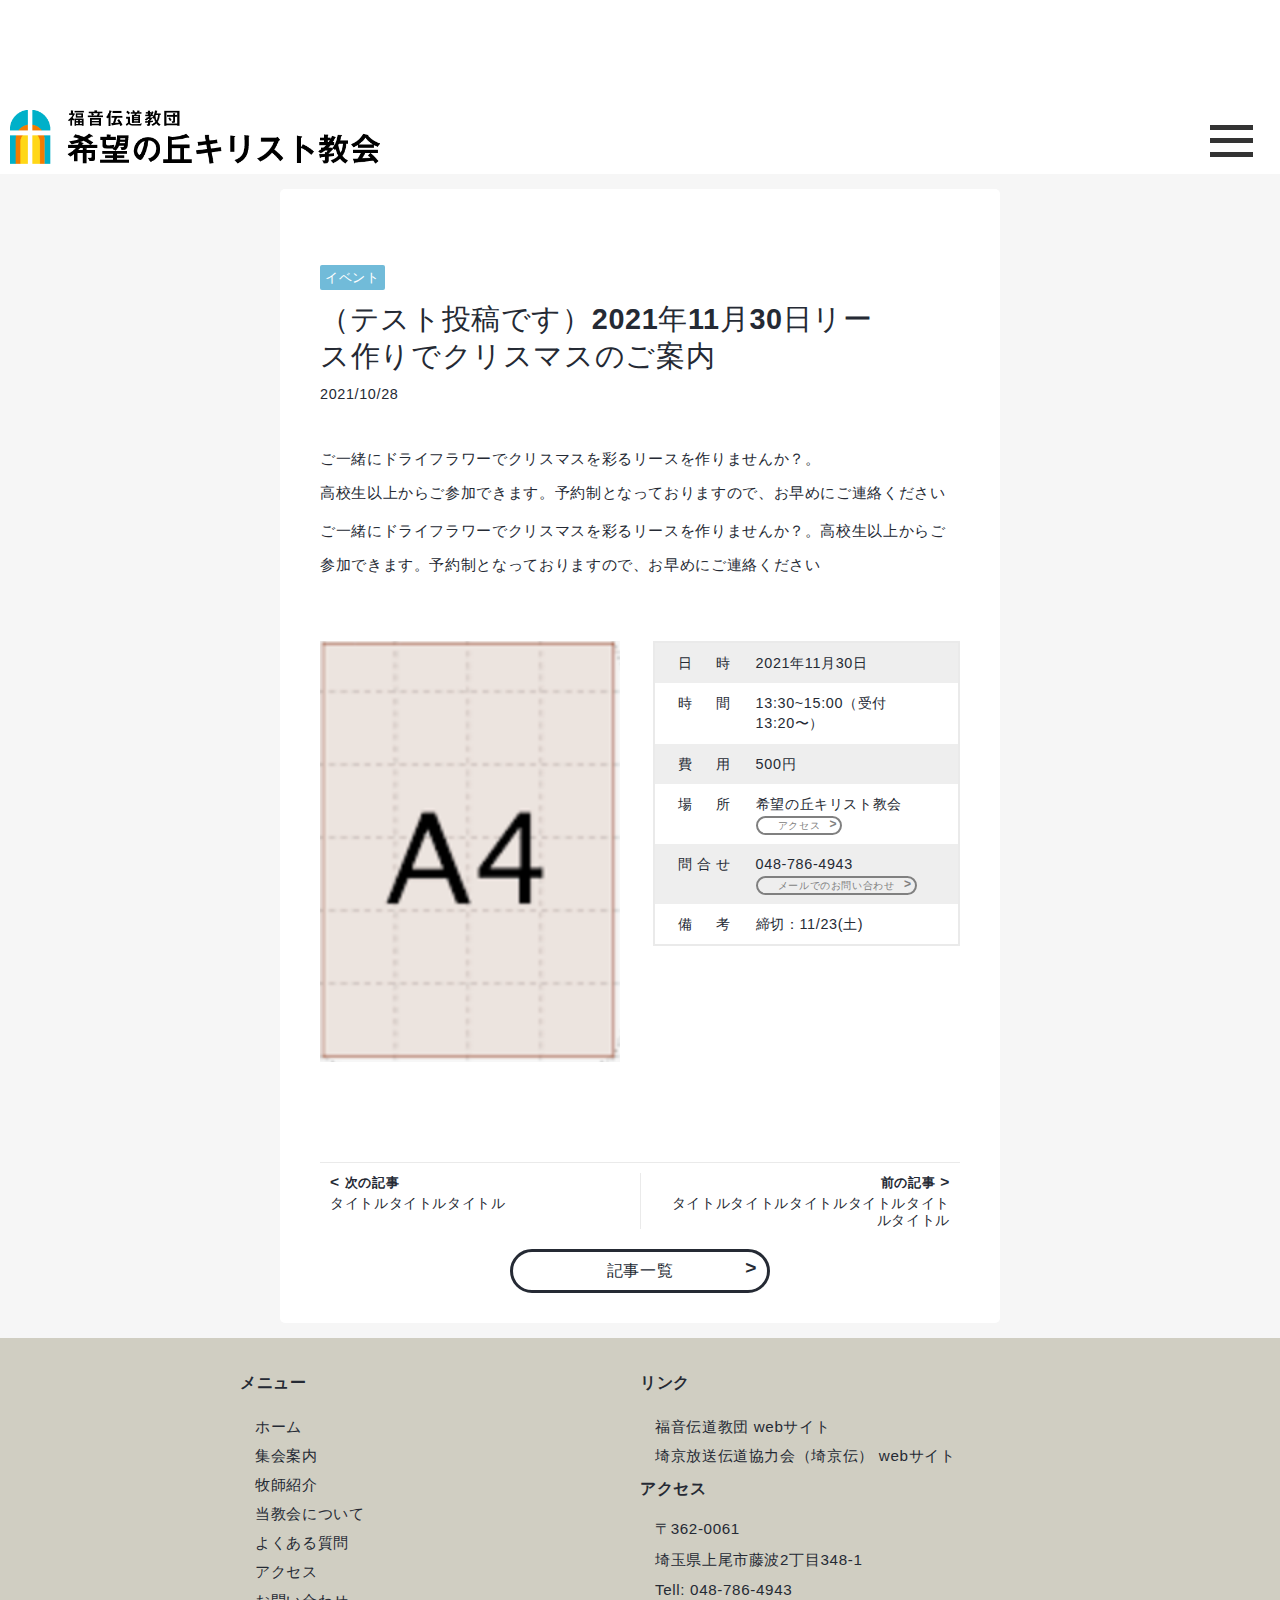
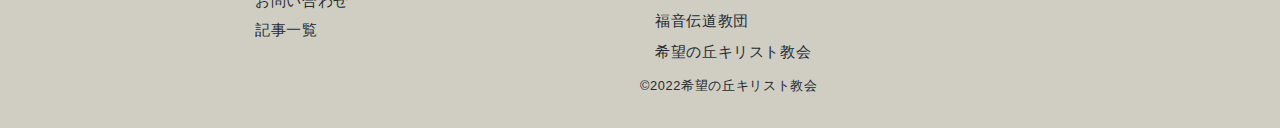
<file: news.html>
<!doctype html>
<html>
<head>
	<meta charset="UTF-8">
	<meta name="viewport" content="width=device-width, initial-scale=1, minimum-scale=1, maximum-scale=1, user-scalable=no">
	<title>希望の丘キリスト教会webサイト</title>
	<link href="https://fonts.googleapis.com/icon?family=Material+Icons" rel="stylesheet">
	<link rel="stylesheet" type="text/css" href="css/reset.css">
	<link rel="stylesheet" type="text/css" href="css/style.css">
	<link rel="stylesheet" type="text/css" href="css/lightbox.min.css">
</head>

<body id="news_html">
	<div class="wrapper">
		<div id="header_top"></div>
		<header id="header">
			<div class="header">
				<h1><a href="index.html"><img src="images/logo_03.png" alt="福音伝道教団希望の丘キリスト教会"></a></h1>
				<div class="Toggle">
					<span></span>
					<span></span>
					<span></span>
				</div>
				<nav id="g-nav">
					<ul>
						<li><a href="index.html" class="menu"><span><span class="material-icons navicon">home</span>ホーム</span><span class="material-icons-round migiya">chevron_right</span></a></li>
						<li><a href="index.html#assembly" class="menu"><span><span class="material-icons navicon">auto_stories</span>集会</span><span class="material-icons-round migiya">chevron_right</span></a></li>
						<li><a href="index.html#greet" class="menu"><span><span class="material-icons navicon">person</span>牧師</span><span class="material-icons-round migiya">chevron_right</span></a></li>
						<li><a href="index.html#about_us" class="menu"><span><span class="material-icons navicon">bungalow</span>教会</span><span class="material-icons-round migiya">chevron_right</span></a></li>
						<li><a href="index.html#faq" class="menu"><span><span class="material-icons navicon">question_answer</span>よくある質問</span><span class="material-icons-round migiya">chevron_right</span></a></li>
						<li><a href="index.html#access" class="menu"><span><span class="material-icons navicon">room</span>アクセス</span><span class="material-icons-round migiya">chevron_right</span></a></li>
						<li><a href="index.html#contact" class="menu"><span><span class="material-icons navicon">mail</span>お問い合わせ</span><span class="material-icons-round migiya">chevron_right</span></a></li>
					</ul>
				</nav>
			</div>
		</header>
		<main>
			<article class="main_wrap">
				<header>
					<div class="news_icon" data-type="event"></div>
					<h2>（テスト投稿です）2021年11月30日リース作りでクリスマスのご案内</h2>
					<div class="font_small">2021/10/28</div>
				</header>
				<div class="article_text">
					<p>ご一緒にドライフラワーでクリスマスを彩るリースを作りませんか？。<br>高校生以上からご参加できます。予約制となっておりますので、お早めにご連絡ください</p>
					<p>ご一緒にドライフラワーでクリスマスを彩るリースを作りませんか？。高校生以上からご参加できます。予約制となっておりますので、お早めにご連絡ください</p>
				</div>
				<div class="flex_between tate">
					<div class="flyer">
						<a href="images/a4.png" data-lightbox="image-1" data-alt="イベントのポスター">
							<img src="images/a4.png" alt="イベントのポスター" class="article_left" >
						</a>
					</div>
					<div class="article_right">
						<dl class="dl">
							<dt>日時</dt>
							<dd>2021年11月30日</dd>
							<dt>時間</dt>
							<dd>13:30~15:00（受付13:20〜）</dd>
							<dt>費用</dt>
							<dd>500円</dd>
							<dt>場所</dt>
							<dd>希望の丘キリスト教会<br>
								<a href="index.html#access" class="button2">アクセス</a>
							</dd>
							<dt>問合せ</dt>
							<dd>048-786-4943<br>
								<a href="index.html#contact" class="button2">メールでのお問い合わせ</a>
							</dd>
							<dt>備考</dt>
							<dd>締切：11/23(土)</dd>
						</dl>
					</div>
				</div>
				<footer>
					<div class="flex_between branch">
						<div class="single-navi">
							<div><span class="left_arrow"></span>次の記事</div>
							<div>タイトルタイトルタイトル</div>
						</div>
						<div class="line"></div>
						<div class="single-navi text_right">
							<div >前の記事<span class="right_arrow"></span></div>
							<div>タイトルタイトルタイトルタイトルタイトルタイトル</div>
						</div>
					</div>
					<div class="button_around2">
						<a href="news_list.html" class="button">記事一覧</a>
					</div>
				</footer>
			</article>
		</main>
		<aside class="news_aside col_between">
			<h3>新着情報</h3>
			<ul class="col_between">
				<li>
					<a href="news.html">
						<article>
							<div class="flex_between article_h">
								<h4>テスト投稿です</h4>
								<!--<div class="category">重要</div>-->
								<div data-type="others" class="category"></div>
							</div>
							<p>2022/04/07</p>
						</article>
					</a>
				</li>
				<li>
					<a href="news.html">
						<article>
							<div class="flex_between article_h">
								<h4>テスト投稿です</h4>
								<div data-type="event"  class="category"></div>
								<!--<div class="category event">イベント</div>-->
							</div>
							<p>2022/04/07</p>
						</article>
					</a>
				</li>
			</ul>
		</aside>
		<footer id="footer">
			<div class="footer_wrap">
				<div class="sub_nav_left">
					<h3>メニュー</h3>
					<ul>	
						<li><a href="index.html">ホーム</a></li>
						<li><a href="index.html#assembly">集会案内</a></li>
						<li><a href="index.html#greet">牧師紹介</a></li>
						<li><a href="index.html#about_us">当教会について</a></li>
						<li><a href="index.html#faq">よくある質問</a></li>
						<li><a href="index.html#access">アクセス</a></li>
						<li><a href="index.html#contact">お問い合わせ</a></li>
						<li><a href="new_list.html">記事一覧</a></li>			
					</ul>
				</div>
				<div class="sub_nav_right col_between">
					<div>
						<h3>リンク</h3>
						<ul>
							<li><a href="https://www.fukuindendou.org/" target="_blank" rel="noopener noreferrer">福音伝道教団 webサイト</a></li>
							<li><a href="https://saikyoden.jimdofree.com/" target="_blank" rel="noopener noreferrer">埼京放送伝道協力会（埼京伝） webサイト</a></li>
						</ul>
					</div>
					<div class="footer_address">
						<h3>アクセス</h3>
						<div class="footer_access">
							<div>
								<p>〒362-0061</p>
								<p>埼玉県上尾市藤波2丁目348-1</p>
								<p>Tell: 048-786-4943</p>
							</div>
							<div>
								<p>福音伝道教団</p>
								<p>希望の丘キリスト教会</p>
							</div>
						</div>
					</div>
					<small>©︎2022希望の丘キリスト教会</small>
				</div>
			</div>
		</footer>
		<a href="#header_top" id="page-top"><span class="gotop material-icons">arrow_circle_up</span></a>
		<script src="https://code.jquery.com/jquery-3.4.1.min.js" integrity="sha256-CSXorXvZcTkaix6Yvo6HppcZGetbYMGWSFlBw8HfCJo=" crossorigin="anonymous"></script>
		<script src="js/lightbox.min.js" type="text/javascript"></script>
		<!--自作のJS-->
		<script src="js/main.js" type="text/javascript"></script>
	</div>
</body>
</html>
</file>
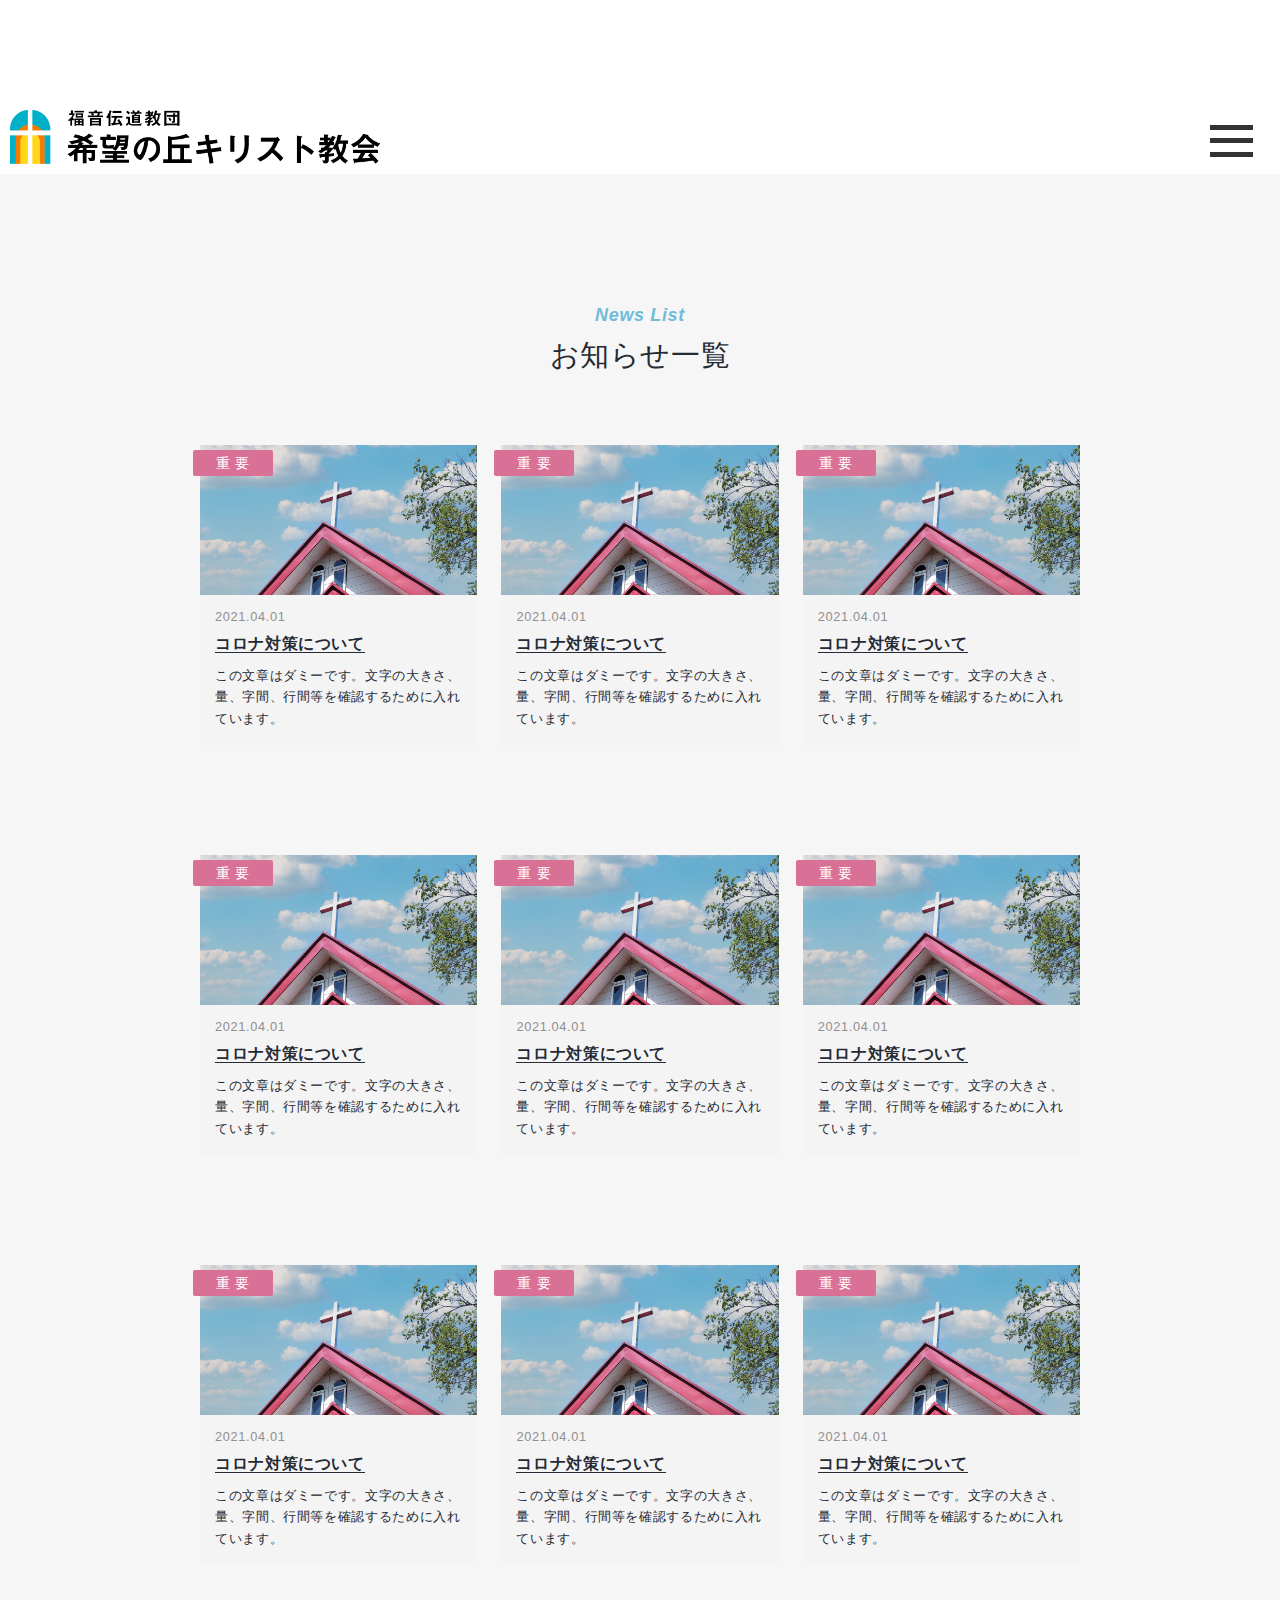
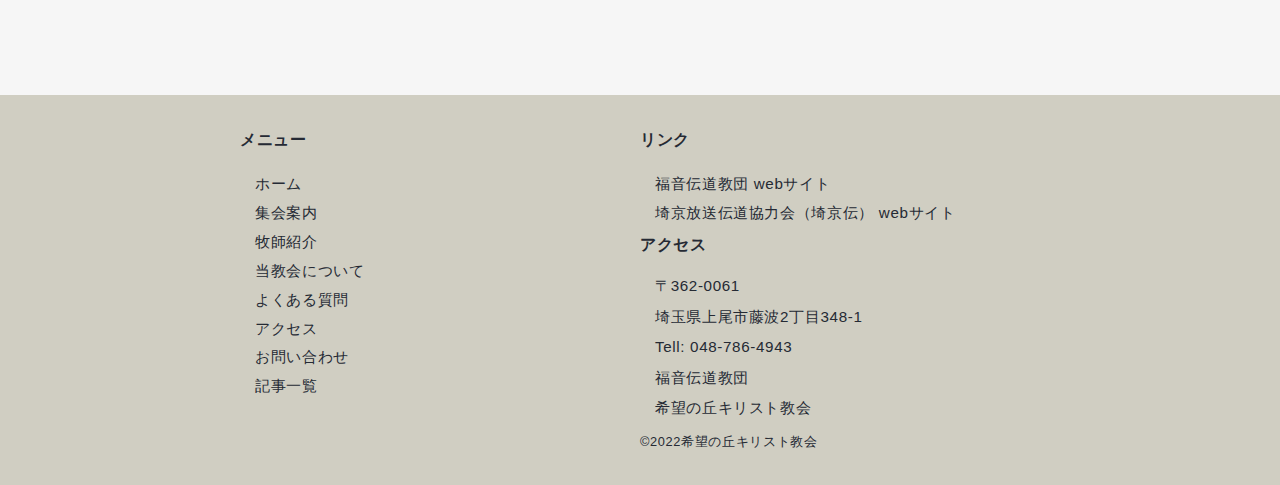
<file: news_list.html>
<!doctype html>
<html>
<head>
	<meta charset="UTF-8">
	<meta name="viewport" content="width=device-width, initial-scale=1, minimum-scale=1, maximum-scale=1, user-scalable=no">
	<title>希望の丘キリスト教会webサイト</title>
	<link href="https://fonts.googleapis.com/icon?family=Material+Icons" rel="stylesheet">
	<link rel="stylesheet" type="text/css" href="css/reset.css">
	<link rel="stylesheet" type="text/css" href="css/style.css">
</head>

<body id="news_list_html">
	<div class="wrapper">
		<div id="header_top"></div>
		<header id="header">
			<div class="header">
				<h1><a href="index.html"><img src="images/logo_03.png" alt="福音伝道教団希望の丘キリスト教会"></a></h1>
				<div class="Toggle">
					<span></span>
					<span></span>
					<span></span>
				</div>
				<nav id="g-nav">
					<ul>
						<li><a href="index.html" class="menu"><span><span class="material-icons navicon">home</span>ホーム</span><span class="material-icons-round migiya">chevron_right</span></a></li>
						<li><a href="index.html#assembly" class="menu"><span><span class="material-icons navicon">auto_stories</span>集会</span><span class="material-icons-round migiya">chevron_right</span></a></li>
						<li><a href="index.html#greet" class="menu"><span><span class="material-icons navicon">person</span>牧師</span><span class="material-icons-round migiya">chevron_right</span></a></li>
						<li><a href="index.html#about_us" class="menu"><span><span class="material-icons navicon">bungalow</span>教会</span><span class="material-icons-round migiya">chevron_right</span></a></li>
						<li><a href="index.html#faq" class="menu"><span><span class="material-icons navicon">question_answer</span>よくある質問</span><span class="material-icons-round migiya">chevron_right</span></a></li>
						<li><a href="index.html#access" class="menu"><span><span class="material-icons navicon">room</span>アクセス</span><span class="material-icons-round migiya">chevron_right</span></a></li>
						<li><a href="index.html#contact" class="menu"><span><span class="material-icons navicon">mail</span>お問い合わせ</span><span class="material-icons-round migiya">chevron_right</span></a></li>
					</ul>
				</nav>
			</div>
		</header>
		<main>
			<div id="news">
				<div class="main_wrap">
					<h2 data-en="News list">お知らせ一覧</h2>
					<div class="card_wrap">
						<a href="news.html" class="item">
							<article class="news_item news_icon" data-type="imp">
								<img src="images/main.jpg" width="100" height="100" alt="###" >
								<div class="item_text col_between">
									<div class="date">
										<span>2021.04.01</span>
									</div>
									<div class="item_text2">
										<h3>コロナ対策について</h3>
										<p>この文章はダミーです。文字の大きさ、量、字間、行間等を確認するために入れています。</p>
									</div>
								</div>
							</article>
						</a>
						<a href="news.html" class="item">
							<article class="news_item news_icon" data-type="imp">
								<img src="images/main.jpg" width="100" height="100" alt="###" >
								<div class="item_text col_between">
									<div class="date">
										<span>2021.04.01</span>
									</div>
									<div class="item_text2">
										<h3>コロナ対策について</h3>
										<p>この文章はダミーです。文字の大きさ、量、字間、行間等を確認するために入れています。</p>
									</div>
								</div>
							</article>
						</a>
						<a href="news.html" class="item">
							<article class="news_item news_icon" data-type="imp">
								<img src="images/main.jpg" width="100" height="100" alt="###" >
								<div class="item_text col_between">
									<div class="date">
										<span>2021.04.01</span>
									</div>
									<div class="item_text2">
										<h3>コロナ対策について</h3>
										<p>この文章はダミーです。文字の大きさ、量、字間、行間等を確認するために入れています。</p>
									</div>
								</div>
							</article>
						</a>
						<a href="news.html" class="item">
							<article class="news_item news_icon" data-type="imp">
								<img src="images/main.jpg" width="100" height="100" alt="###" >
								<div class="item_text col_between">
									<div class="date">
										<span>2021.04.01</span>
									</div>
									<div class="item_text2">
										<h3>コロナ対策について</h3>
										<p>この文章はダミーです。文字の大きさ、量、字間、行間等を確認するために入れています。</p>
									</div>
								</div>
							</article>
						</a>
						<a href="news.html" class="item">
							<article class="news_item news_icon" data-type="imp">
								<img src="images/main.jpg" width="100" height="100" alt="###" >
								<div class="item_text col_between">
									<div class="date">
										<span>2021.04.01</span>
									</div>
									<div class="item_text2">
										<h3>コロナ対策について</h3>
										<p>この文章はダミーです。文字の大きさ、量、字間、行間等を確認するために入れています。</p>
									</div>
								</div>
							</article>
						</a>
						<a href="news.html" class="item">
							<article class="news_item news_icon" data-type="imp">
								<img src="images/main.jpg" width="100" height="100" alt="###" >
								<div class="item_text col_between">
									<div class="date">
										<span>2021.04.01</span>
									</div>
									<div class="item_text2">
										<h3>コロナ対策について</h3>
										<p>この文章はダミーです。文字の大きさ、量、字間、行間等を確認するために入れています。</p>
									</div>
								</div>
							</article>
						</a>
						<a href="news.html" class="item">
							<article class="news_item news_icon" data-type="imp">
								<img src="images/main.jpg" width="100" height="100" alt="###" >
								<div class="item_text col_between">
									<div class="date">
										<span>2021.04.01</span>
									</div>
									<div class="item_text2">
										<h3>コロナ対策について</h3>
										<p>この文章はダミーです。文字の大きさ、量、字間、行間等を確認するために入れています。</p>
									</div>
								</div>
							</article>
						</a>
						<a href="news.html" class="item">
							<article class="news_item news_icon" data-type="imp">
								<img src="images/main.jpg" width="100" height="100" alt="###" >
								<div class="item_text col_between">
									<div class="date">
										<span>2021.04.01</span>
									</div>
									<div class="item_text2">
										<h3>コロナ対策について</h3>
										<p>この文章はダミーです。文字の大きさ、量、字間、行間等を確認するために入れています。</p>
									</div>
								</div>
							</article>
						</a>
						<a href="news.html" class="item">
							<article class="news_item news_icon" data-type="imp">
								<img src="images/main.jpg" width="100" height="100" alt="###" >
								<div class="item_text col_between">
									<div class="date">
										<span>2021.04.01</span>
									</div>
									<div class="item_text2">
										<h3>コロナ対策について</h3>
										<p>この文章はダミーです。文字の大きさ、量、字間、行間等を確認するために入れています。</p>
									</div>
								</div>
							</article>
						</a>

						
					</div>
					<!--
					<div class="pagenation">
						<ol class="pagenation_body">
							<li class="current">1</li>
							<li><a href="###">2</a></li>
						</ol>
						<div class="pagenation_next">
							<a href="###">»</a>
						</div>
					</div>
					-->
				</div>
			</div>
		</main>
			<footer id="footer">
			<div class="footer_wrap">
				<div class="sub_nav_left">
					<h3>メニュー</h3>
					<ul>	
						<li><a href="index.html">ホーム</a></li>
						<li><a href="index.html#assembly">集会案内</a></li>
						<li><a href="index.html#greet">牧師紹介</a></li>
						<li><a href="index.html#about_us">当教会について</a></li>
						<li><a href="index.html#faq">よくある質問</a></li>
						<li><a href="index.html#access">アクセス</a></li>
						<li><a href="index.html#contact">お問い合わせ</a></li>
						<li><a href="new_list.html">記事一覧</a></li>			
					</ul>
				</div>
				<div class="sub_nav_right col_between">
					<div>
						<h3>リンク</h3>
						<ul>
							<li><a href="https://www.fukuindendou.org/" target="_blank" rel="noopener noreferrer">福音伝道教団 webサイト</a></li>
							<li><a href="https://saikyoden.jimdofree.com/" target="_blank" rel="noopener noreferrer">埼京放送伝道協力会（埼京伝） webサイト</a></li>
						</ul>
					</div>
					<div class="footer_address">
						<h3>アクセス</h3>
						<div class="footer_access">
							<div>
								<p>〒362-0061</p>
								<p>埼玉県上尾市藤波2丁目348-1</p>
								<p>Tell: 048-786-4943</p>
							</div>
							<div>
								<p>福音伝道教団</p>
								<p>希望の丘キリスト教会</p>
							</div>
						</div>
					</div>
					<small>©︎2022希望の丘キリスト教会</small>
				</div>
			</div>
		</footer>
		<a href="#header_top" id="page-top"><span class="gotop material-icons">arrow_circle_up</span></a>
		<script src="https://code.jquery.com/jquery-3.4.1.min.js" integrity="sha256-CSXorXvZcTkaix6Yvo6HppcZGetbYMGWSFlBw8HfCJo=" crossorigin="anonymous"></script>
		<!--自作のJS-->
		<script src="js/main.js" type="text/javascript"></script>
	</div>
</body>
</html>
</file>
<file: css/style.css>
@charset "UTF-8";
/* CSS Document */

/* 
クリーム色
#F4EFDB
青
(#5DD0E9)
#71bbd9
赤
(#FE424E)
#d97197
文字色
#252A34
背景色
#F5F5F5
*/
.material-icons, 
.material-icons-round {
     font-family: 'Material Icons';
     font-weight: normal;
     font-style: normal;
     font-size: 24px;  /* Preferred icon size */
     display: inline-block;
     line-height: 1;
     text-transform: none;
     letter-spacing: normal;
     word-wrap: normal;
     white-space: nowrap;
     direction: ltr;

     /* Support for all WebKit browsers. */
     -webkit-font-smoothing: antialiased;
     /* Support for Safari and Chrome. */
     text-rendering: optimizeLegibility;

     /* Support for Firefox. */
     -moz-osx-font-smoothing: grayscale;

     /* Support for IE. */
     font-feature-settings: 'liga';
}

html { scroll-behavior: smooth;}

body {
	font-family: "Helvetica Neue", "Helvetica", "Hiragino Sans", "Hiragino Kaku Gothic ProN", "Arial", "Yu Gothic", "Meiryo", sans-serif;
	color: #252A34;
	letter-spacing: 0.04em;
	/*ふわっと表示*/
    animation: fadeIn 0.5s ease 0s 1 normal;
    -webkit-animation: fadeIn 0.5s ease 0s 1 normal;
	position: relative;
}

.wrapper {
	overflow-x: hidden;
}

@keyframes fadeIn {
    0% {opacity: 0}
    100% {opacity: 1}
}

@-webkit-keyframes fadeIn {
    0% {opacity: 0}
    100% {opacity: 1}
}

a {
	transition: 0.2s ;
}

p {
	margin-bottom: 5px;
}

input[type="submit"]:hover,
#footer a:hover,
a.button2:hover {
	color: #A6A6A6;
	border-color: #A6A6A6;
}

h1 {
	margin-left: 10px;
}

h1 img{
	width: 370px;
}
h2 {
	font-size: 1.8em;
	line-height: 1.3;
	font-weight: 550;
}

h3 {
	font-weight: 600;
	margin-bottom: 15px;
}

.flex_between {
	display: flex;
	justify-content: space-between;
	flex-wrap: wrap;
}

.col_between {
	display: flex;
	flex-flow: column;
	justify-content: space-between;
}

.font_small {
	font-size: 0.9em;
}

.icon_zure {
	vertical-align: -7px;
	margin-left: -10px;
	margin-right: 5px;
}

#header_top {
	height: 100px;
}

#header {
	background: #fff;
	position: -webkit-sticky;
    position: sticky;
    top: 0;
	z-index: 5;
	height: 74px;
}

.header {
	width: 1400px;
	margin: 0 auto;
	display: flex;
	justify-content: space-between;
	align-items: flex-end;
	padding: 10px 0;
	/*align-items: center;*/
}

nav {
	width: 800px;
}

#header ul {
    display: flex;
    justify-content: space-between;
    flex-wrap: wrap;
}

#header li {
    width: 14%;
	border-bottom: solid #fff 4px; 
}

#header li a {
    font-weight: 500;
	font-size: 0.9em;
	display: flex;
	flex-direction: column;
	text-align: center;
	letter-spacing: 0.07em;
	transition: 0.2s ;
}

#header li span:first-child {
	display: flex;
	flex-direction: column;
	transition: 0.2s ;
}

#header .navicon {
  	color: #171717;
	font-size: 22px;
	margin-bottom: 3px;
	transition: 0.2s ;
}

#header li:hover, #header li:hover span {
	color: #A6A6A6;
}

/*jsが聞いた場合のメニューの下線*/
#header ul li.current {
	border-bottom: solid #71bbd9 4px;
	transition: 0.5s;
}

#visual_back {
  position: relative;
  width: 100%;
  min-height: calc(100vh - 174px);;
  background-color: white;
}

#main_visual {
	width: 1400px;
	height: 580px;
	margin: 0 auto;
	background: url("../images/main.jpg") no-repeat;
	padding: 5% 3% 0 3%;
	position: relative;
}

#main_visual p {
	line-height: 3.2;
	padding: .5em;
    background-color: #F5F5F5;
	box-decoration-break: clone;	
  	-webkit-box-decoration-break: clone;
 	display: inline; 
}	

/*スクロール　アニメーション*/
.scroll {
	position: absolute;
	bottom: 13%;
	left: 5%;
	width: 3em;
	height: 1em;
	cursor: pointer;
	text-decoration: none;
	color: #cc5064;
}

.scroll span {
    font-size: 16px;
    color: #cc5064;
    text-align: center;
	font-weight: 500;
	letter-spacing: 0.05em;
}


.arrow {
	position: absolute;
	top: 1.25em;
	left: 1.3em;
	animation: 2s arrow-animation infinite ease-in-out;
	width: 0;
	height: 5em;
	border: .6px solid #cc5064;
}

.arrow::after {
    content: '';
    display: block;
    position: absolute;
    top: 100%;
    left: -3px;
    width: 1px;
    height: 10px;
    border-top: 11px solid #cc5064;
    border-left: 3px solid transparent;
    border-right: 3px solid transparent;
  }


@keyframes arrow-animation {
  0% {
    height: 1em;
  }
  66% {
    height: 5em;
  }
}

/*メインコンテンツ*/
main {
	background: #F6F6F6;
}

.main_wrap {
	width: 720px;
	margin: 0 auto;
	padding: 130px 0;
}


#index_html h2 {
	font-size: 2.4em;
	letter-spacing: 0.1em;
	text-align: center;
	font-weight: 600;
	margin-bottom: 50px;
}

#index_html .main_wrap h2::before,
#news_list_html h2::before,
#about_us_html h2::before,
#about_us_html .main_wrap h3::before {
	content: attr(data-en);
	display: block;
	color: #71bbd9;
	font-size: 18px;
	font-style: italic;
	text-transform: capitalize;
	margin-bottom: 10px;
}

/*　お知らせ　*/
.news_back {
	background: #eaeaea;
	padding-top: 39px;
	margin-top: -20px;
}
	
#news .main_wrap{
	width: 880px;
}

#news .item {
	background: #f4f4f4;
	width: 31.5%;
	transition: 0.2s;
	border: solid 2px #fff;
}

#news .item:hover {
	transform: translateY(-5px);
}

#news .news_item {
	position: relative;
	height: 300px;
}

.news_icon::before {
	padding:5px;
    color:#fff;
	font-weight: 550;
	width: 80px;
	text-align: center;
	font-size: 0.9em;
}

#news .news_item::before{
    position:absolute;
    top:5px;
    left:-7px;
}
  
[data-type="event"]::before{
    background-color:#71bbd9;
	border-radius: 2px;
    content:"イベント";
}
  
[data-type="imp"]::before{
    background-color:#d97197;
	border-radius: 2px;
    content:"重 要";
}

[data-type="others"]::before{
    background-color:gray;
	border-radius: 2px;
    content:"その他";
}

#news img {
	height: 150px;
	width: 100%;
	object-fit: cover;
}

#news .item_text .item_text2 {
	height: 80%;
}

#news .item_text h3 {
	border-bottom: solid #252A34 1px;
	display: inline;
	line-height: 1.3;
}

#news .item_text {
	padding: 15px;
	height: 150px;
}

#news .item_text .item_text2 p{
	font-size: 0.8em;
	letter-spacing: 0.05em;
	line-height: 1.7;
	margin-top: 10px;
}

#news .item_text .date {
	font-size: 0.8em;
	color: #908F8F;
	font-weight: 500;
	height: 20%;
}

/* 集会案内 */

#assembly {
	background: #e2f1f7;
}

#assembly .worship {
	width: 100%;
	background: #fff;
	display: flex;	
	align-items: center;
	line-height: 1.5;
	letter-spacing: 0.05em;
	margin-bottom: 20px;
	padding: 10px 0;
}

#assembly .worship span {
	font-size: 1.1em;
}

#assembly .flex_item1 {
	width: 20%;
	text-align: center;
	font-weight: 550;
}

#assembly .flex_item2 {
	width: 20%; 	
	font-weight: 550;
}

#assembly .flex_item3 {
	width: 60%;
	font-size: 0.8em;
	padding: 0 10px 0 20px;
}

/* 礼拝の流れ */
details {
	background: #E2E2E2;
	letter-spacing: 0.05em;
	margin-bottom: 50px;
}

details[open] .answer {
	animation: fadein 0.5s ease;
}

@keyframes fadein {
	0% { opacity: 0; }
	100% { opacity: 1; }
}

summary {
	padding:  18px 18px 18px 30px;
	font-weight: 500;
	position: relative;
	transition: 0.5s;
}

summary::after {
	content: '+';
	position: absolute;
	top: 45%;
	right: 30px;
	transform: translateY(-50%);
	transition: transform 0.5s;
	font-size: 30px;
}

details[open] summary::after {
	transform: translateY(-50%) rotate(45deg);
}

summary:hover,
details[open] summary {
	background-color: #d8be39;	
}

#assembly details dl {
	padding: 50px 5px 30px 5px;
}

.dl {
	display: flex;
	flex-wrap: wrap;
}

.dl dd,
.dl dt {
	padding: 10px 25px;
	background-color: #fff;
}

.dl dt {
	width: 25%;
    text-align-last: justify;
	font-weight: 500;
	padding-left: 60px;
}

.dl dd {
	width: 75%;
}

.dl dt:nth-of-type(odd),
.dl dd:nth-of-type(odd) {
	background: #eee;
}

/* 牧師挨拶 */
#greet {
	background-color:#d5dee2;
}

#greet .deco {
	margin: auto;
	text-align: center;
	position: relative;
	margin-bottom: 40px;
}

.deco::before,
.deco::after {
	content: "";
	position: absolute;
	transform: rotate(-35deg);
	width: 70px;
	height: 25px;
	background-color: #fbfbfb;
	z-index: 1;
}

.deco::before {
	top: -10px;
	left: -25px;
}

.deco::after {
	bottom: -10px;
	right: -25px;
}

#greet p {
	line-height: 2.2;
}
/* 私たちについて　教会のこと */

#about_us .main_wrap {
	width: 650px;
}

#about_us .figure {
	height: 2150px;
}

.figure img {
	width: 100%;
	padding: 5px;
	background-color: #eee;
}

figure {
	margin-top: 10px;
}

figcaption {
	margin-top: 10px;
	background-color: #eee;
	display: inline;
	padding: 4px 15px;
	border-radius: 5px;
}

.figure img:nth-of-type(2){
	padding-top: 0;	
}

.button_around1 {
	margin: 40px auto;
	width: 220px;
}

.button {
	border: solid #252A34 3px;
	border-radius: 25px;
	padding-top: 10px;
	padding-bottom: 10px;
	text-align: center;
	position: relative;
	display: block;
	transition: 0.2s ;
}

.button::after {
	content: ">";
	position: absolute;
	right: 10px;
	top: 5px;
	font-weight: 600;
	font-size: 1.2em;
}

.button:hover {
	transform: translateX(5px);
	background-color: #fbfbfb;
}

#about_us .answer {
	padding: 60px 30px;
	line-height: 2;
}

#about_us .history section:not(:last-child) {
	margin-bottom: 30px;
}

.history p {
	margin-left: 10px;
	font-size: 0.9em;
}

/* faq */ 
#faq {
	background-color: #f0fbff;
}

.parson {
	font-size: 40px;
	background-color: #fff;
	border: solid 3px #fff;
	border-radius: 50%;
	width: 46px;
	height: 46px;
	position: relative;
}

dt .parson::before {
	content: "?";
	position: relative;
	width: 0;
	height: 0;
	left: 30px;
	top: -27px;
	transform: rotate(10deg);
	font-size: 0.5em;
	font-weight: bolder;
	color: #71bbd9;
	display: inline-block;
}

#faq dd {
	margin-left: 30px;
}

#faq dd,
#faq dt {
	margin-top: 30px;
	display: flex;
}

.comment {
	background-color: #E0E4E4;
	border-radius: 10px;
	padding: 15px 15px 15px 20px;
	margin-left: 30px;
	position: relative;
	line-height: 1.5;
}

.comment::before {
	content: "";
	color: #E0E4E4;
	position: absolute;
 	width: 0;
	height: 0;
	left: -12px;
	top: 14px;
	border-right: 12px solid #E0E4E4;
	border-top: 9px solid transparent;
	border-bottom: 9px solid transparent;
}

/* アクセス */
#access {
	background: #c6d4d5;
}

#access dl {
	line-height: 1.5;
}

/* お問い合わせ */

#contact .main_wrap {
	width: 600px;
}

#contact form p {
	margin-bottom: 30px;
}

.mail_check {
	font-size: small;
}

.title::after {
	content: "必須";
	font-size: 0.8em;
	padding: 2px 7px;
	color: #2285b1;
	line-height: 1;
	border: solid 2px #2285b1;
	border-radius: 11px;
	margin-left: 9px;
	position: relative;
	top: -1px;
}

input[type="text"]{
	height: 25px;
	width: 400px;
}

input[type="text"],
textarea {
	display: block;
	padding: 20px;
	border: solid #9E9E9E 2px;
	margin: 10px 0;
}

textarea {
	height: 200px;
	width: 100%;
	line-height: 1.6;
}

input[type="submit"] {
	border: #9E9E9E solid 2px;
	padding: 10px 30px;
	margin-top: 15px;
}

.caution {
	width: 100%;
	background-color: #D5D5D5;
	padding: 30px;
	line-height: 1.3;
	margin-top: 80px;
}

/* footer */
#footer {
	background: #d0cec2;
	padding: 30px 0;
}

.footer_wrap {
	width: 800px;
	height: 330px;
	margin: auto;
	display: flex;
    justify-content: space-between;
    flex-wrap: wrap;
	line-height: 1.9;
}

.sub_nav_left {
	width: 50%;
}

.sub_nav_left ul,
.sub_nav_right ul,
.footer_access {
	margin-left: 15px;
	font-size: 0.95em;
}

.sub_nav_right {
	width: 50%;
}

.footer_address {
	line-height: 1.6em;
}

.gotop {
	color: #db5682;
	font-size: 70px;
}

#page-top {
	position: fixed;
    bottom: 80px;
    right: 8%;
    z-index: 9000;
	transition:all 0.3s;
	/*はじめは非表示*/
	opacity: 0;
	transform: translateY(100px);
}

/*　上に上がる動き　*/
#page-top.UpMove {
	animation: UpAnime 0.5s forwards;
}
@keyframes UpAnime{
  from {
    opacity: 0;
	transform: translateY(100px);
  }
  to {
    opacity: 1;
	transform: translateY(0);
  }
}

/*　下に下がる動き　*/

#page-top.DownMove{
	animation: DownAnime 0.5s forwards;
}
@keyframes DownAnime{
  from {
  	opacity: 1; 
	transform: translateY(0);
  }
  to {
  	opacity: 0;
	transform: translateY(100px);
  }
}

/* news.html */
body#news_html .main_wrap {
	padding: 80px 40px 20px 40px;
	background-color: white;
	border-radius: 5px;
}

body#news_html main {
	padding: 15px 0;
}

body#news_html .news_icon {
	font-size: 0.9em;
	margin-bottom: 15px;
}

body#news_html h2 {
	width: 90%;
	margin-bottom: 10px;
}

body#news_html .article_text p {
	line-height: 2.2;
	font-size: 0.95em;
}
.article_text {
	margin-top: 40px;
	margin-bottom: 60px;
	width: 100%;
}

.article_text a{
	margin-right: 5px;
}

.article_text img {
	margin-top: 5px;
	max-width: 100%;
	height: auto;
}

.flyer {
	width: 300px;
}

.article_right {
	width: 48%;	
}

.article_left {
	width: 100%;
}

body#news_html article dl {
	border: solid 2px #eaeaea;
}

body#news_html article dl dt {
	width: 25%;
	padding-left: 23px;
	padding-right: 0px;
	font-size: 0.9em;
	line-height: 1.4;

}

body#news_html article dl dd {
	width: 75%;
	padding-right: 20px;
	line-height: 1.4;
	font-size: 0.9em;

}

.button2 {
	text-align: center;
	position: relative;
	font-size: 0.7em;
	padding: 2px 20px;
	display: inline;
	border: solid 2px gray;
	color: gray;
	border-radius: 10px;	
}

.button2::after {
	content: ">";
	position: absolute;
	font-weight: 600;
	font-size: 1.2em;
	top: -2px;
	right: 3px;
}

article.main_wrap header {
	margin-bottom: 30px;
}

.button_around2 {
	width: 260px;
	margin: 10px auto;
}

body#news_html article footer {
	border-top: solid 1px #eaeaea;
	margin-top: 100px;

}

.branch {
	font-size: 0.9em;
	padding: 10px;
}

.branch .single-navi {
	width: 45%;
}

.branch .single-navi div:nth-of-type(1) {
	font-size: 0.9em;
	margin-bottom: 5px;
	font-weight: bold;
}

.left_arrow::before {
	content: "<";
	font-weight: 600;
	font-size: 1.2em;
	margin-right: 5px;
}

.line {
	width: 1px; 
	background-color: #eaeaea;
}

.text_right {
	text-align: right;
}

.right_arrow::after {
	content: ">";
	font-weight: 600;
	font-size: 1.2em;
	margin-left: 5px;
}

/*sidebar*/

.news_aside {
	width: 300px;
	height: 330px;
	background: #fff;
	position: fixed;
	right: 50px;
	top: 200px;
	border-radius: 10px;
	padding: 20px;
}

.news_aside::after {
	content: "";
	position: absolute;
	border-style: solid;
	border-width: 50px 0 50px 40px;
	border-color: transparent transparent transparent #ffffff;
	right: -27px;
	top: 0px;
}

body#news_html .news_aside h3{
	margin-bottom: 0;
	height: 13%;
}

.news_aside ul {
	height: 87%;
	display: flex;
	flex-flow: column;
	justify-content: space-between;
}

.news_aside article {
	background-color: aliceblue;
	padding: 20px;
	border-radius: 5px;
	height: 120px;
	display: flex;
	flex-flow: column;
	justify-content: space-between;
	transition: 0.2s;
}

.news_aside article:hover {
	transform: translateX(-7px);
}

.article_h {
	align-items: flex-start;
	height: 87%;
	display: flex;
	justify-content: space-between;
	flex-wrap: wrap;
}

.news_aside article p {
	height: 10%;
	font-size: 0.75em;
}

.news_aside .article_h h4 {
	width: 70%;
	text-decoration-line: underline;
}

.news_aside article .category {
	font-size: 0.8em;
	text-align-last: justify;
	font-weight: 500;
	width: 28%;
}

.news_aside article [data-type="event"].category {
	padding: 7px 3px;
	border: solid #71bbd9 2px;
	border-radius: 8px;
}

.news_aside article [data-type="imp"].category {
	padding: 7px 9px;
	border: solid #d97197 2px;
	border-radius: 8px;
}

.news_aside article [data-type="others"].category {
	padding: 7px 9px;
	border: solid gray 2px;
	border-radius: 8px;
}

.news_aside [data-type="event"]::before{
    background-color: transparent;
    content:"イベント";
	letter-spacing: 0.001em;
	color: #71bbd9;
}
  
.news_aside [data-type="imp"]::before{
    background-color: transparent;
    content:"重 要";
	color: #d97197;
}

.news_aside [data-type="others"]::before{
    background-color: transparent;
	letter-spacing: 0.03em;
    content:"その他";
	color: gray;
}

/* news_list_html */
body#news_list_html .main_wrap {
	padding-top: 130px;	
}

body#news_list_html h2 {
	margin-bottom: 70px;
	text-align: center;
}

body#news_list_html #news .item {
	border: none;
}

body#news_list_html #news .item_text {
	padding: 15px;
}

body#news_list_html .card_wrap {
	display: flex;
	flex-wrap: wrap;
}

body#news_list_html #news .item:not(:nth-child(3n+3)){
	margin-right: 2.75%;	
}

body#news_list_html #news .item:nth-child(n+4) {
  margin-top: 110px;
}

/*
@media not all and (min-width: 768px) {
  .item {
    width: 100%;
  }

  .item:not(:nth-child(3n+3)) {
    margin-right: 0;
  }

  .item:nth-child(n+2) {
    margin-top: 30px;
  }
}
*/
.pagenation {
	display: flex;
	justify-content: center;
	width: 500px;
	margin: 0 auto;
	margin-top: 100px;
}

.pagenation li,
.pagenation .pagenation_prev,
.pagenation .pagenation_next,
.pagenation .notNumberin {
	padding: 10px 13px;
	text-align: center;
	font-size: 1.2em;
	color: #71bbd9;
}

.pagenation_body {
	display: flex;
}

.pagenation li.current {
	color: black;
}

.archive .main_wrap {
	padding-bottom: 40px;
}

/* about_us_html */
/*
body#about_us_html #gallery,
body#about_us_html #history {
	background-color: #f0fbff;
}
*/

body#about_us_html #branch {
	background-color: #eaeaea;
}

body#about_us_html #faith {
	background-color : #d4eaf3;
}

#branch .main_wrap {
	padding-bottom: 70px;
}

#branch h2 {
	font-size: 2em;
	text-align: center;
}

#branch h2::before {
	margin-left: -3px;
	font-size: 0.7em;
}

.branch2 {
	margin-top: 50px;
	justify-content: space-around;
}

.branch2 .round {
	position: relative;
	width: 20%;
	border: solid 6px skyblue;
	border-radius: 50%;
}

.branch2 .round div{
	position: relative;
	text-align: center;
	padding-top: 100%;
	height: 0;
}

.branch2 .round p {
	position: absolute;
	top: calc((100% - 1em)/2);
	left: 0;
	right: 0;
	text-align: center;
}


.branch2 a:hover {
	background-color: #fff;
	transform: translateY(5px);	
}

.branch2 span {
	display: block;
	position: absolute;
	left: 50%;
	transform: translate(-50%, 0);
	bottom: 10%;
}

#gallery img {
	width: 100%;
}

#gallery .main_picture {
	position: relative;
	margin-top: 30px;
} 

#gallery .main_picture::before {
	content: "";
	position: absolute;
	top: -10px;
	left: -10px;
	width: 100%;
	height: 100%;
	background-color: rgba(0, 0, 0, 0);
	border: 2px solid white;
}

#gallery .thumbnail {
	margin-top: 20px;
}

#gallery .thumbnail div{
	width: 24%;
	margin-bottom: 10px;
}

#gallery .thumbnail p {
	font-size: 0.8em;
	margin-bottom: 0;
	padding: 5px 5px;
	background-color: white;
}

#gallery .comment2 {
	background-color: #E0E4E4;
	border-radius: 15px;
	padding: 10px 15px;
	position: relative;
	line-height: 1.5;
	display: inline;
	font-size: 0.8em;
}

.comment2::before {
	content: "";
	color: #E0E4E4;
	position: absolute;
 	width: 0;
	height: 0;
	left: 10px;
	top: -12px;
	border-right: 9px solid #E0E4E4;
	border-top: 12px solid transparent;
	border-left: 9px solid transparent;
}

body#about_us_html .main_wrap h3 {
	font-size: 1.8em;
	margin-bottom: 40px;
}

body#about_us_html .main_wrap h3::before {
	color: #d97197;
	font-size: 0.7em;
}

#faith section {
	margin-top: 80px;
	line-height: 2.3;
}

#faith section p {
	margin-bottom: 12px;
}

#faith h4 {
	margin-bottom: 20px;
	font-size: 1.2em;
	font-weight: 550;
}

#faith .main_wrap div {
	text-align: center;
	overflow: hidden;
	z-index: 1;
	position: relative;
}

#faith a {
	border: solid 2px black;
	border-radius: 15px;
	position: relative;
	display: block;
	width: 200px;
	line-height: 1.55;
	font-size: 0.9em;
	background-color: #d4eaf3;
}


#faith a:hover {
	transform: translateX(5px);	
}

body#about_us_html #history section {
	line-height: 1.7;
	background-color: #fbfbfb;
	margin-top: 20px;
}

body#about_us_html #history section div {
	padding: 20px;
}

body#about_us_html figure {
	width: 100%;
	padding: 15px 15px 0 15px;
}

body#about_us_html figure img {
	width: 100%;	
}

/*トグルボタンのスタイルを指定*/
.Toggle {
    width: 40px;
    height: 64px;
    cursor: pointer;
	z-index: 10005;
	position: absolute;
	right: 30px;
	top: 20px;
	display: none;
}
 
.Toggle span {
    position: absolute;
    width: 43px;
    border-bottom: solid 5px #333;
    -webkit-transition: .35s ease-in-out;	/*変化の速度を指定*/
    -moz-transition: .35s ease-in-out;		/*変化の速度を指定*/
    transition: .35s ease-in-out;			/*変化の速度を指定*/
 
}
 /*各ボーダー少しずつずらす*/
.Toggle span:nth-child(1) {
    top:5px;
}
 .Toggle span:nth-child(2) {
    top: 18px;
}
 .Toggle span:nth-child(3) {
    top: 32px;
}
.Toggle.active span:nth-child(1) {
    top: 18px;
/* 1番目のspanをマイナス45度に */
    -webkit-transform: rotate(-45deg);
    -moz-transform: rotate(-45deg);
    transform: rotate(-45deg);
}
 
/* 2番目と3番目のspanを45度に */
.Toggle.active span:nth-child(2),
.Toggle.active span:nth-child(3) {
    top: 18px;
    -webkit-transform: rotate(45deg);
    -moz-transform: rotate(45deg);
    transform: rotate(45deg);
}


.migiya {
	line-height: 50px;
	display: none;
	font-size: 1.5em;
}

@media screen and (max-width : 1400px ){
	/* メニューをハンバーガーにする */
	.Toggle {
		display: block;
	}
	
	#g-nav {
		position: absolute;
		right: 0;
		flex-direction: column;
		align-items: flex-end;
		width: 350px;
		background-color: #eee;
		padding-top: 50px;
		margin-top: -20px;
		-webkit-transform: translateX(100%);/*画面より100%外へ押し出し非表示にさせる*/
		transform: translateX(100%);/*メニューを元の位置へ戻す*/
		transition: 0.5s;
	}
	.header {
		align-items: flex-start;
	}
	
	#header ul {
		flex-flow: column;
		width: 100%;
		padding: 40px 10px;
	}
	#header li {
		width: 100%;
		border-bottom: white 1px solid;
	}
	
	#header li a {
		flex-direction: row;
		justify-content: space-between;
		padding: 0 10px;
	}
	
	#header li a:hover {
		background-color: white;
	}
	
	#header li span:first-child {
		flex-flow: row;
		height: 50px;
		line-height:  50px;
	}
	#header li .navicon {
		margin-right: 10px;
		line-height:  50px;
	}
	
	.migiya {
		display: block;
	}
	/*OPEN時の動き*/
	#g-nav.open {
 		-webkit-transform: translateX(0%);
 		transform: translateX(0%);/*メニューを元の位置へ戻す*/
		transition: 0.5s;
	}
	
	#header ul li.current {
	border-bottom: solid #71bbd9 1px;	
	}	
	
	#visual_back {
		min-height: auto;
		background:none;
	}
	/*news_html*/
	.news_aside {
		display: none;
	}
}

@media screen and (max-width : 949px ){
	#header_top {
		height: 0;
		margin-top: 5%;
	}
	
	#header {
		height: auto;
	}
	
	h1 img {
		width: 50%;
	}
	
	
	#index_html h2 {
		margin-bottom: 30px;
		font-size: 1.8em;
	}
	
	.main_wrap,
	body#news_html .main_wrap {
		padding: 70px 3%;	
	}
	
	#visual_back {
	background: none;
}
	
	#main_visual {
		width: 100%;
		padding-top: 20%;
	}
	
	#welcome {
		width: 100%;
	}

	.scroll {
		bottom: 18%;
		left: 5%;
	}
	
	.news_back {
	margin-top: 0;
}
	
	#news .main_wrap {
		display: flex;
		flex-wrap: wrap;
		justify-content: space-between;
		width: 100%;
	}
	#news h2 {
		width: 300px;
		margin: 0 auto;
		display: flex;
		flex-direction: column;
		justify-content: center;
	}
	#news .flex_between {
		flex-direction: column;
		margin: 20px auto;
		width: 480px;
	}
	
	#news .item {
		width: 100%;
		margin-bottom: 10px;
		transition: 0;
		border: solid 1px white;
		border-radius: 5px;
	}
	#news .news_item {
		display: flex;
		flex-direction: row;
		height: 100%;
	}
	#news .item img {
		width: 40%;
		border-bottom-left-radius: 5px;
		border-top-left-radius: 5px;
	}
	#news .item_text {
		width: 60%;
	}
	a {
		transition: 0;
	}
	#news .item:hover {
		transform: translateY(0px);
		opacity: 0.5;
	}

	#about_us .figure {
		height: auto;
	}
	
	.sub_nav_left {
		display: none;
	}
	.dl dt {
		padding-left: 20px;
			padding-right: 20px;
	}
	
	#footer {
		padding: 40px 3%;
	}
	
	summary span {
		width: 90%;
		display: block;
	}
	
	body#news_list_html .main_wrap {
		padding-top: 10%;
	}
	
	body#news_list_html h2 {
		margin-bottom: 10%;
	}
	
	body#news_list_html #news .item:not(:nth-child(3n+3)){
	margin-right: 0;	
	}	

	body#news_list_html #news .item:nth-child(n+4) {
  margin-top: 0;
	}
	
}


@media (max-width: 700px){
	.main_wrap {
		width: 100%;
	}
	
	#about_us .main_wrap,
	#contact .main_wrap {
		width: 100%;
	}
	
	#gallery .main_picture::before {
		content: '';
		top: 0px;
		left: 0px;
	}
	
	body#about_us_html p {
		font-size: 0.9em;
	}
	
	.branch2 .round {
		border: solid 5px skyblue; 
		width: 23%;
	}
	
	.branch2 span {
		bottom: 5%;
	}
	
	.branch2 .round .faith p{
		font-size: 0.8em;
	}
	
	.thumbnail p {
		display: none;
	}
	
	/*news.html*/
	.flyer {
		width: 60%;
		margin-bottom: 5%;
	}
	
	.article_right {
		width: 100%;
	}
}


@media screen and (max-width : 480px ){
	
	h1 img {
		width: 40%;
		margin-left: 10px;
	}
	
	p,
	dt,dd,
	summary,
	figcaption{
		font-size: 0.8em;
	}
	
	.scroll {
		bottom: 25%;
	}
	
	#news .item {
		height: 130px;
	}
	
	.news_item p{
		display: none;
	}
	
	#news img {
		height: 100%;
	}
	
	.news_back {
		padding-top: 0;
	}
	
	#visual_back {
		position: relative;
		width: 100%;
		background: url("../images/main3.jpg") no-repeat;
		background-size: cover;
	}	

	#main_visual {
		background: none;
	}
	
	.deco::before,
	.deco::after {
		display: none;
	}
	
	.Toggle {
		right: 15px;
		top: 8px;
	}

	.Toggle span {
		width: 35px;
	}
		
	input[type="text"],
	input[type="email"] {
		width: auto;
	}

	.dl dt {
		width: 30%;
	}

	.dl dd {
		width: 70%;
	}
	#page-top {
		bottom: 40px;
	}
	
	.branch2 .round {
		width: 26%;
	}
	
	.branch2 .round .faith p{
		font-size: 0.6em;
	}
	
	.branch2 span {
		bottom: 1%;
	}
	
	#news_html h2,
	body#news_list_html h2 {
		font-size: 1.6em;
	}
	
	#gallery .comment2 {
		font-size: 0.7em;
	}
		
	body#about_us_html figure,
	body#about_us_html #history section div{
	padding: 0;
	}

	body#about_us_html #history section div{
	padding: 18px 0 0 0;
	}
}
</file>
